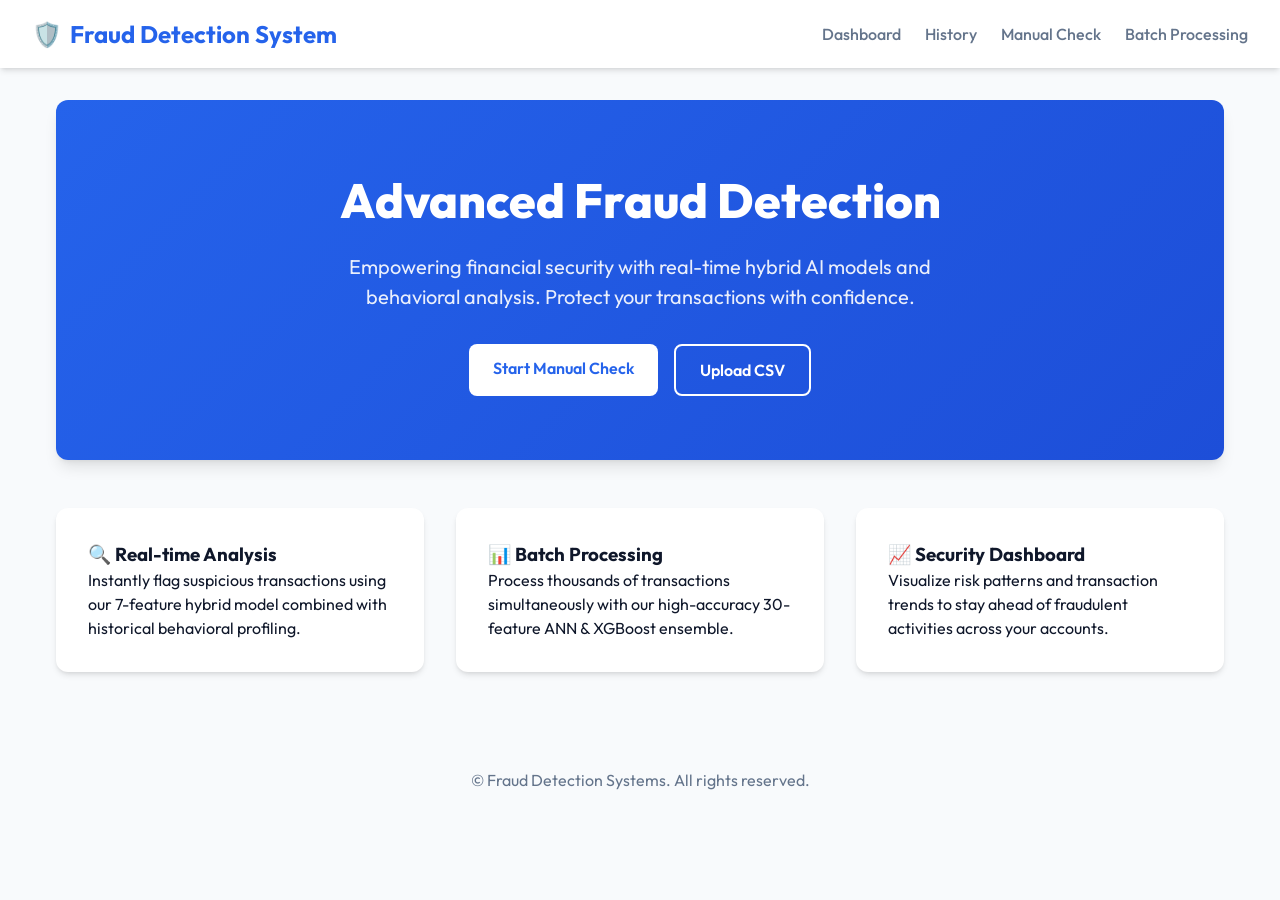
<file: templates/index.html>
<!DOCTYPE html>
<html lang="en">

<head>
    <meta charset="UTF-8">
    <meta name="viewport" content="width=device-width, initial-scale=1.0">
    <title>Credit Card Fraud Detection System</title>
    <link rel="stylesheet" href="/static/style.css">
</head>

<body>

    <nav class="navbar">
        <a href="/" class="nav-brand">
            <span>🛡️</span> Fraud Detection System
        </a>
        <div class="nav-links">
            <a href="/dashboard">Dashboard</a>
            <a href="/history">History</a>
            <a href="/manual">Manual Check</a>
            <a href="/csv">Batch Processing</a>
        </div>
    </nav>

    <div class="container">
        <div class="hero">
            <h1>Advanced Fraud Detection</h1>
            <p>Empowering financial security with real-time hybrid AI models and behavioral analysis. Protect your
                transactions with confidence.</p>
            <div style="display: flex; gap: 1rem; justify-content: center;">
                <a href="/manual" class="btn btn-white">Start Manual Check</a>
                <a href="/csv" class="btn btn-outline" style="border-color: white; color: white;">Upload CSV</a>
            </div>
        </div>

        <div class="grid">
            <div class="card">
                <h3>🔍 Real-time Analysis</h3>
                <p>Instantly flag suspicious transactions using our 7-feature hybrid model combined with historical
                    behavioral profiling.</p>
            </div>
            <div class="card">
                <h3>📊 Batch Processing</h3>
                <p>Process thousands of transactions simultaneously with our high-accuracy 30-feature ANN & XGBoost
                    ensemble.</p>
            </div>
            <div class="card">
                <h3>📈 Security Dashboard</h3>
                <p>Visualize risk patterns and transaction trends to stay ahead of fraudulent activities across your
                    accounts.</p>
            </div>
        </div>
    </div>

    <footer style="text-align: center; padding: 2rem; color: var(--text-light); margin-top: 4rem;">
        &copy; Fraud Detection Systems. All rights reserved.
    </footer>

</body>

</html>
</file>
<file: static/style.css>
@import url('https://fonts.googleapis.com/css2?family=Outfit:wght@300;400;500;600;700&display=swap');

:root {
    --primary: #2563eb;
    --primary-dark: #1e40af;
    --secondary: #64748b;
    --background: #f8fafc;
    --surface: #ffffff;
    --text: #0f172a;
    --text-light: #64748b;
    --danger: #ef4444;
    --success: #22c55e;
    --warning: #f59e0b;
    --radius: 12px;
    --shadow: 0 4px 6px -1px rgb(0 0 0 / 0.1), 0 2px 4px -2px rgb(0 0 0 / 0.1);
    --shadow-lg: 0 10px 15px -3px rgb(0 0 0 / 0.1), 0 4px 6px -4px rgb(0 0 0 / 0.1);
}

* {
    box-sizing: border-box;
    margin: 0;
    padding: 0;
}

body {
    font-family: 'Outfit', sans-serif;
    background-color: var(--background);
    color: var(--text);
    line-height: 1.5;
    min-height: 100vh;
}

/* ================= LAYOUT ================= */

.navbar {
    background: var(--surface);
    padding: 1rem 2rem;
    box-shadow: var(--shadow);
    display: flex;
    justify-content: space-between;
    align-items: center;
    position: sticky;
    top: 0;
    z-index: 100;
}

.nav-brand {
    font-size: 1.5rem;
    font-weight: 700;
    color: var(--primary);
    text-decoration: none;
    display: flex;
    align-items: center;
    gap: 0.5rem;
}

.nav-links {
    display: flex;
    gap: 1.5rem;
}

.nav-links a {
    text-decoration: none;
    color: var(--text-light);
    font-weight: 500;
    transition: color 0.2s;
}

.nav-links a:hover {
    color: var(--primary);
}

.container {
    max-width: 1200px;
    margin: 2rem auto;
    padding: 0 1rem;
}

/* ================= CARDS ================= */

.card {
    background: var(--surface);
    border-radius: var(--radius);
    padding: 2rem;
    box-shadow: var(--shadow);
    transition: transform 0.2s, box-shadow 0.2s;
}

.card:hover {
    transform: translateY(-2px);
    box-shadow: var(--shadow-lg);
}

/* ================= HERO ================= */

.hero {
    text-align: center;
    padding: 4rem 1rem;
    background: linear-gradient(135deg, #2563eb 0%, #1d4ed8 100%);
    color: white;
    border-radius: var(--radius);
    margin-bottom: 3rem;
    box-shadow: var(--shadow-lg);
}

.hero h1 {
    font-size: 3rem;
    font-weight: 800;
    margin-bottom: 1rem;
}

.hero p {
    font-size: 1.25rem;
    opacity: 0.9;
    max-width: 600px;
    margin: 0 auto 2rem;
}

/* ================= BUTTONS ================= */

.btn {
    display: inline-block;
    padding: 0.75rem 1.5rem;
    border-radius: 8px;
    font-weight: 600;
    text-decoration: none;
    transition: all 0.2s;
    cursor: pointer;
    border: none;
    text-align: center;
    font-family: inherit;
}

.btn-primary {
    background: var(--primary);
    color: white;
}

.btn-primary:hover {
    background: var(--primary-dark);
    transform: scale(1.02);
}

.btn-white {
    background: white;
    color: var(--primary);
}

.btn-white:hover {
    background: #f1f5f9;
    transform: scale(1.02);
}

.btn-outline {
    border: 2px solid var(--primary);
    color: var(--primary);
    background: transparent;
}

.btn-outline:hover {
    background: var(--primary);
    color: white;
}

/* ================= GRID = [NEW] ================= */

.grid {
    display: grid;
    grid-template-columns: repeat(auto-fit, minmax(300px, 1fr));
    gap: 2rem;
}

/* ================= FORMS ================= */

.form-group {
    margin-bottom: 1.5rem;
}

.form-group label {
    display: block;
    margin-bottom: 0.5rem;
    font-weight: 600;
    color: var(--text);
}

.form-control {
    width: 100%;
    padding: 0.75rem 1rem;
    border: 1px solid #e2e8f0;
    border-radius: 8px;
    font-family: inherit;
    font-size: 1rem;
    transition: border-color 0.2s, box-shadow 0.2s;
}

.form-control:focus {
    outline: none;
    border-color: var(--primary);
    box-shadow: 0 0 0 3px rgba(37, 99, 235, 0.1);
}

/* ================= TABLES ================= */

.table-container {
    overflow-x: auto;
    background: var(--surface);
    border-radius: var(--radius);
    box-shadow: var(--shadow);
}

table {
    width: 100%;
    border-collapse: collapse;
}

th,
td {
    padding: 1rem;
    text-align: left;
    border-bottom: 1px solid #f1f5f9;
}

th {
    background: #f8fafc;
    font-weight: 600;
    color: var(--text-light);
    text-transform: uppercase;
    font-size: 0.875rem;
}

/* ================= UTILITIES ================= */

.alert {
    padding: 1rem;
    margin-bottom: 1.5rem;
    border-radius: 8px;
}

.alert-danger {
    background: #fee2e2;
    color: #991b1b;
    border-left: 4px solid var(--danger);
}

.alert-success {
    background: #dcfce7;
    color: #166534;
    border-left: 4px solid var(--success);
}

.bg-primary {
    background-color: var(--primary) !important;
}

.bg-danger {
    background-color: var(--danger) !important;
}

.bg-warning {
    background-color: var(--warning) !important;
}

.bg-success {
    background-color: var(--success) !important;
}

.text-danger {
    color: var(--danger) !important;
}

.text-warning {
    color: var(--warning) !important;
}

.text-success {
    color: var(--success) !important;
}

/* ================= BADGES ================= */

.badge {
    padding: 0.25rem 0.75rem;
    border-radius: 9999px;
    font-size: 0.75rem;
    font-weight: 700;
    text-transform: uppercase;
}

.badge-danger {
    background: #fee2e2;
    color: #991b1b;
}

.badge-success {
    background: #dcfce7;
    color: #166534;
}

.badge-warning {
    background: #fef3c7;
    color: #92400e;
}

/* ================= STATS ================= */

.stat-card {
    text-align: center;
}

.stat-value {
    font-size: 2.5rem;
    font-weight: 800;
    color: var(--primary);
    margin-bottom: 0.25rem;
}

.stat-label {
    color: var(--text-light);
    font-weight: 500;
    text-transform: uppercase;
    letter-spacing: 0.05em;
}
</file>
